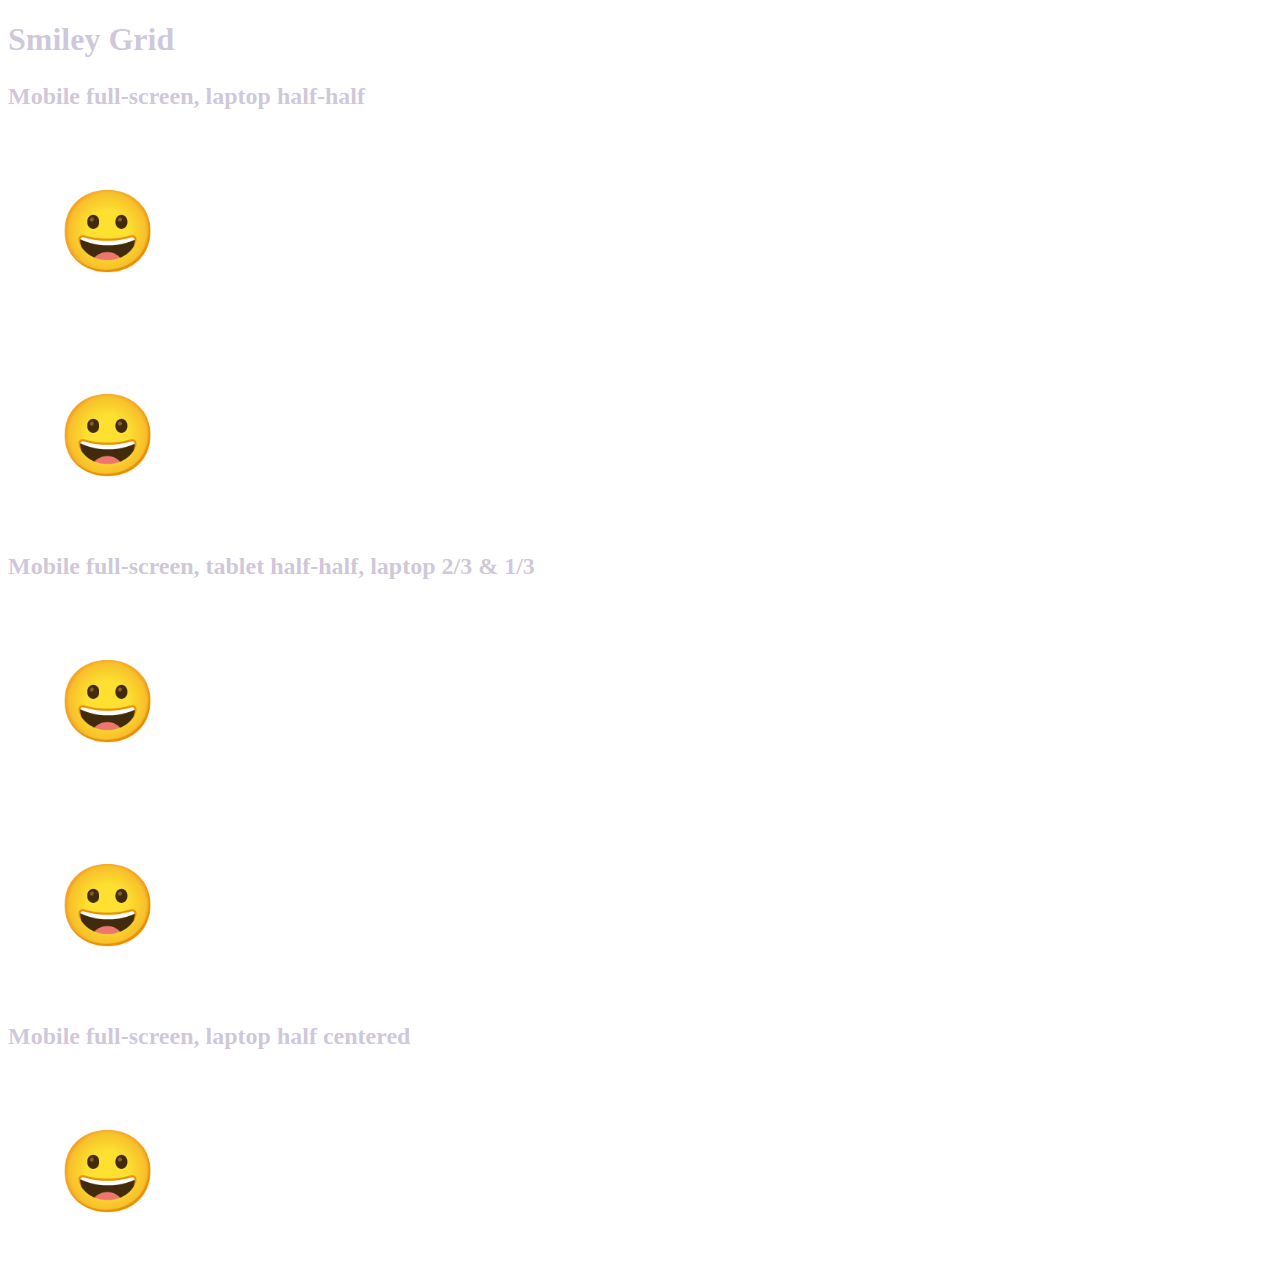
<file: 04-Front-End/03-Bootstrap/01-Smiley-grids/index.html>
<!DOCTYPE html>
<html>
  <head>
    <meta charset="utf-8">
    <meta name="viewport" content="width=device-width, initial-scale=1">

    <title>Smiley Grid</title>
    <link rel="shortcut icon" href="data:image/x-icon;" type="image/x-icon">

    <link href="https://cdn.jsdelivr.net/npm/bootstrap@5.1.3/dist/css/bootstrap.min.css" rel="stylesheet" integrity="sha384-1BmE4kWBq78iYhFldvKuhfTAU6auU8tT94WrHftjDbrCEXSU1oBoqyl2QvZ6jIW3" crossorigin="anonymous">

  </head>
  <body class="text-center">

    <h1>Smiley Grid</h1>

    <!-- 1. Mobile full-screen, laptop half-half -->
    <div class="container">
      <h2>Mobile full-screen, laptop half-half</h2>
      <div class="row">
        <!-- Mobile full-screen (col-12), laptop half-half (col-lg-6) -->
        <div class="col-12 col-lg-6">
          <div class="card bg-light">
            😀
          </div>
        </div>
        <div class="col-12 col-lg-6">
          <div class="card bg-light">
            😀
          </div>
        </div>
      </div>
    </div>

    <!-- 2. Mobile full-screen, tablet half-half, laptop 2/3 & 1/3 -->
    <div class="container">
      <h2>Mobile full-screen, tablet half-half, laptop 2/3 & 1/3</h2>
      <div class="row">
        <!-- Mobile full-screen (col-12), tablet half-half (col-md-6), laptop 2/3 (col-lg-8) -->
        <div class="col-12 col-md-6 col-lg-8">
          <div class="card bg-light">
            😀
          </div>
        </div>
        <!-- Mobile full-screen (col-12), tablet half-half (col-md-6), laptop 1/3 (col-lg-4) -->
        <div class="col-12 col-md-6 col-lg-4">
          <div class="card bg-light">
            😀
          </div>
        </div>
      </div>
    </div>

    <!-- 3. Centered div on large screens -->
    <div class="container">
      <h2>Mobile full-screen, laptop half centered</h2>
      <div class="row justify-content-center">
        <!-- Centered on laptop screens (col-lg-6), full-screen on mobile (col-12) -->
        <div class="col-12 col-lg-6">
          <div class="card bg-light">
            😀
          </div>
        </div>
      </div>
    </div>

    <!--  Don't look at style below.
          It's just for visualizing the grid in this challenge -->

    <style>
      h1, h2 {
        color: rgba(86,61,124,.3);
        margin-bottom: 25px;
      }
      .card {
        padding: 50px;
        margin-bottom: 10px;
        font-size: 5rem;
      }
    </style>

    <!-- Bootstrap JavaScript library -->
    <script src="https://cdn.jsdelivr.net/npm/bootstrap@5.1.3/dist/js/bootstrap.bundle.min.js" integrity="sha384-ka7Sk0Gln4gmtz2MlQnikT1wXgYsOg+OMhuP+IlRH9sENBO0LRn5q+8nbTov4+1p" crossorigin="anonymous"></script>
  </body>
</html>
</file>
